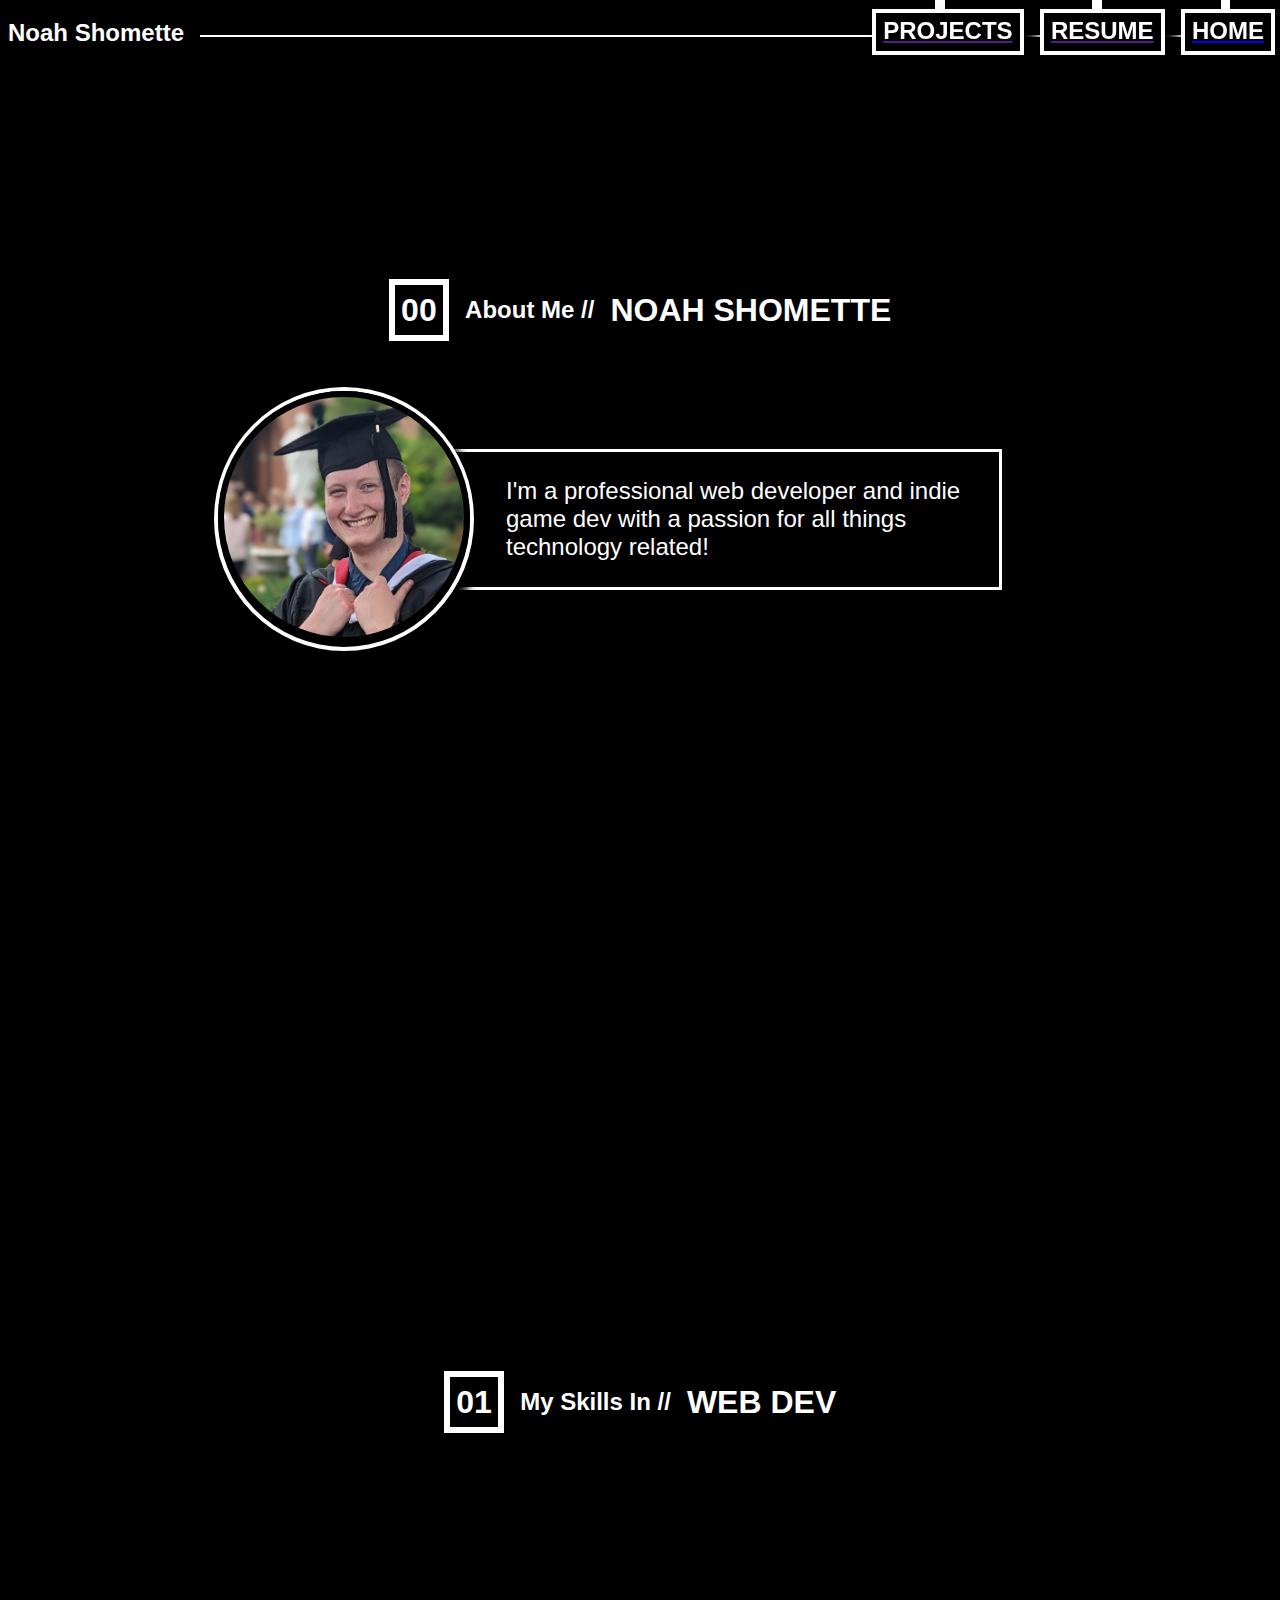
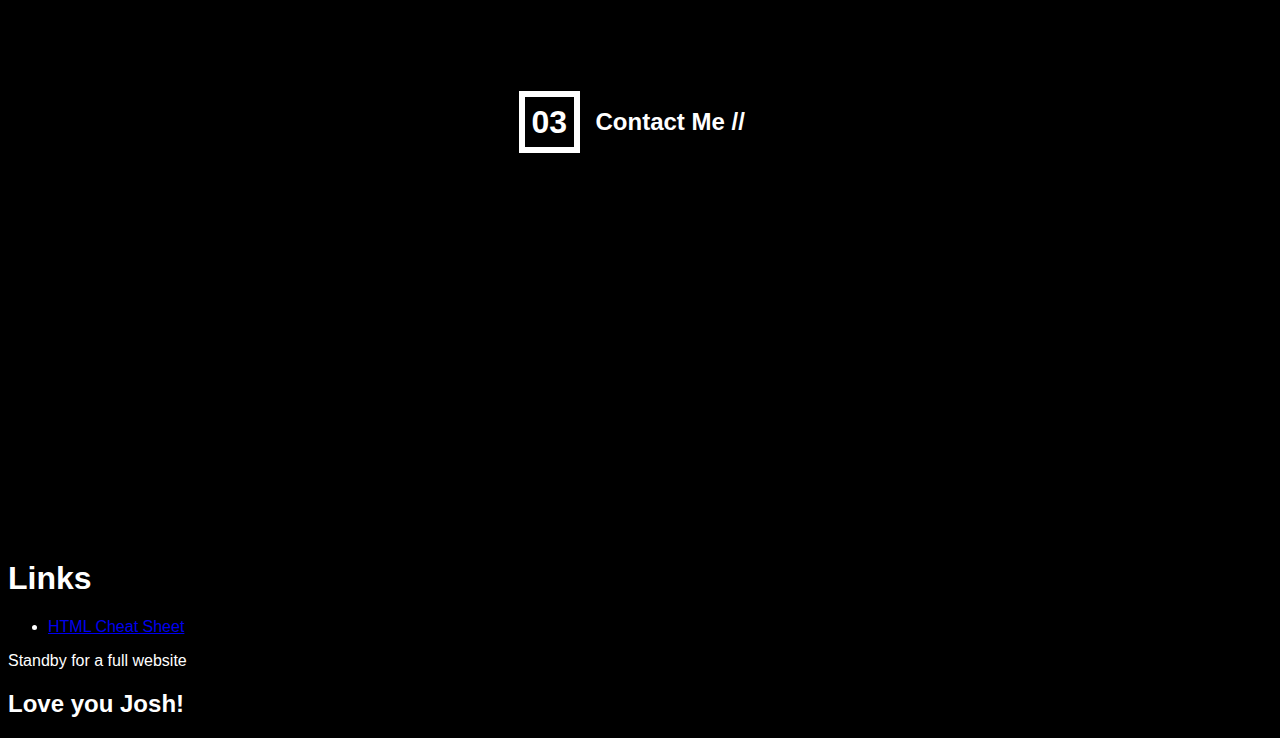
<file: Main/index.html>
<!DOCTYPE html>
<html>

<head>
    <link rel="stylesheet" type="text/css" href="styles.css">
    <title>Noah Shomette</title>
</head>

<body>
    <div class="defaultSpacer"></div>
    <div class="header">

        <div class="navName">Noah Shomette</div>
        <div id="navLineHolder">
            <div class="navbarLine"></div>
        </div>


        <div class="navbarButtons">

            <a href="index.html">
                <div class="navButton" id="Home">
                    <p>HOME</p>
                </div>
            </a>
            <div class="navSpacer"></div>
            <a href="">
                <div class="navButton" id="Resume">
                    <p>RESUME</p>
                </div>
            </a>
            <div class="navSpacer"></div>
            <a href="">
                <div class="navButton" id="Projects">
                    <p>PROJECTS </p>
                </div>
            </a>
        </div>




        <div class="defaultSpacer"></div>
    </div>


    <div class="body">

        <div class="sectionBody" id="00">
            <div class="sectionTitleHolder">
                <div class="sectionNumber">00</div>
                <div class="navSpacer"></div>
                <h3>About Me //</h3>
                <div class="navSpacer"></div>
                <h2>NOAH SHOMETTE</h2>
            </div>



            <div class="zeroZeroBodyHolder">
                <div class="mainPic">
                    <img src="Resources/Images/NoahShometteMainPic.jpeg" alt="A picture of Noah Shomette">
                </div>
                <div class="zerZeroContentHolder">
                    <p>I'm a professional web developer and indie game dev with a passion for all things technology related!</p>
                </div>
            </div>

        </div>

        <div class="sectionBodySpacer"></div>

        <div class="sectionBody" id="01">

            <div class="sectionTitleHolder">
                <div class="sectionNumber">01</div>
                <div class="navSpacer"></div>
                <h3>My Skills In //</h3>
                <div class="navSpacer"></div>
                <h1>WEB DEV</h1>
            </div>


        </div>

        <div class="sectionBodySpacer"></div>

        <div class="sectionBody" id="02">

            <div class="sectionTitleHolder">
                <div class="sectionNumber">02</div>
                <div class="navSpacer"></div>
                <h3>My Favorite Projects //</h3>
                <div class="navSpacer"></div>

            </div>


        </div>

        <div class="sectionBodySpacer"></div>

        <div class="sectionBody" id="03">

            <div class="sectionTitleHolder">
                <div class="sectionNumber">03</div>
                <div class="navSpacer"></div>
                <h3>Contact Me //</h3>
                <div class="navSpacer"></div>

            </div>

        </div>


    </div>

    <h1>Links</h1>
    <ul>
        <li><a href="html_cheat_sheet.html">HTML Cheat Sheet </a> </li>
    </ul>
    <p>Standby for a full website</p>
    <p></p>

    <section>
        <h2>Love you Josh!</h2>
    </section>
</body>

</html>
</file>
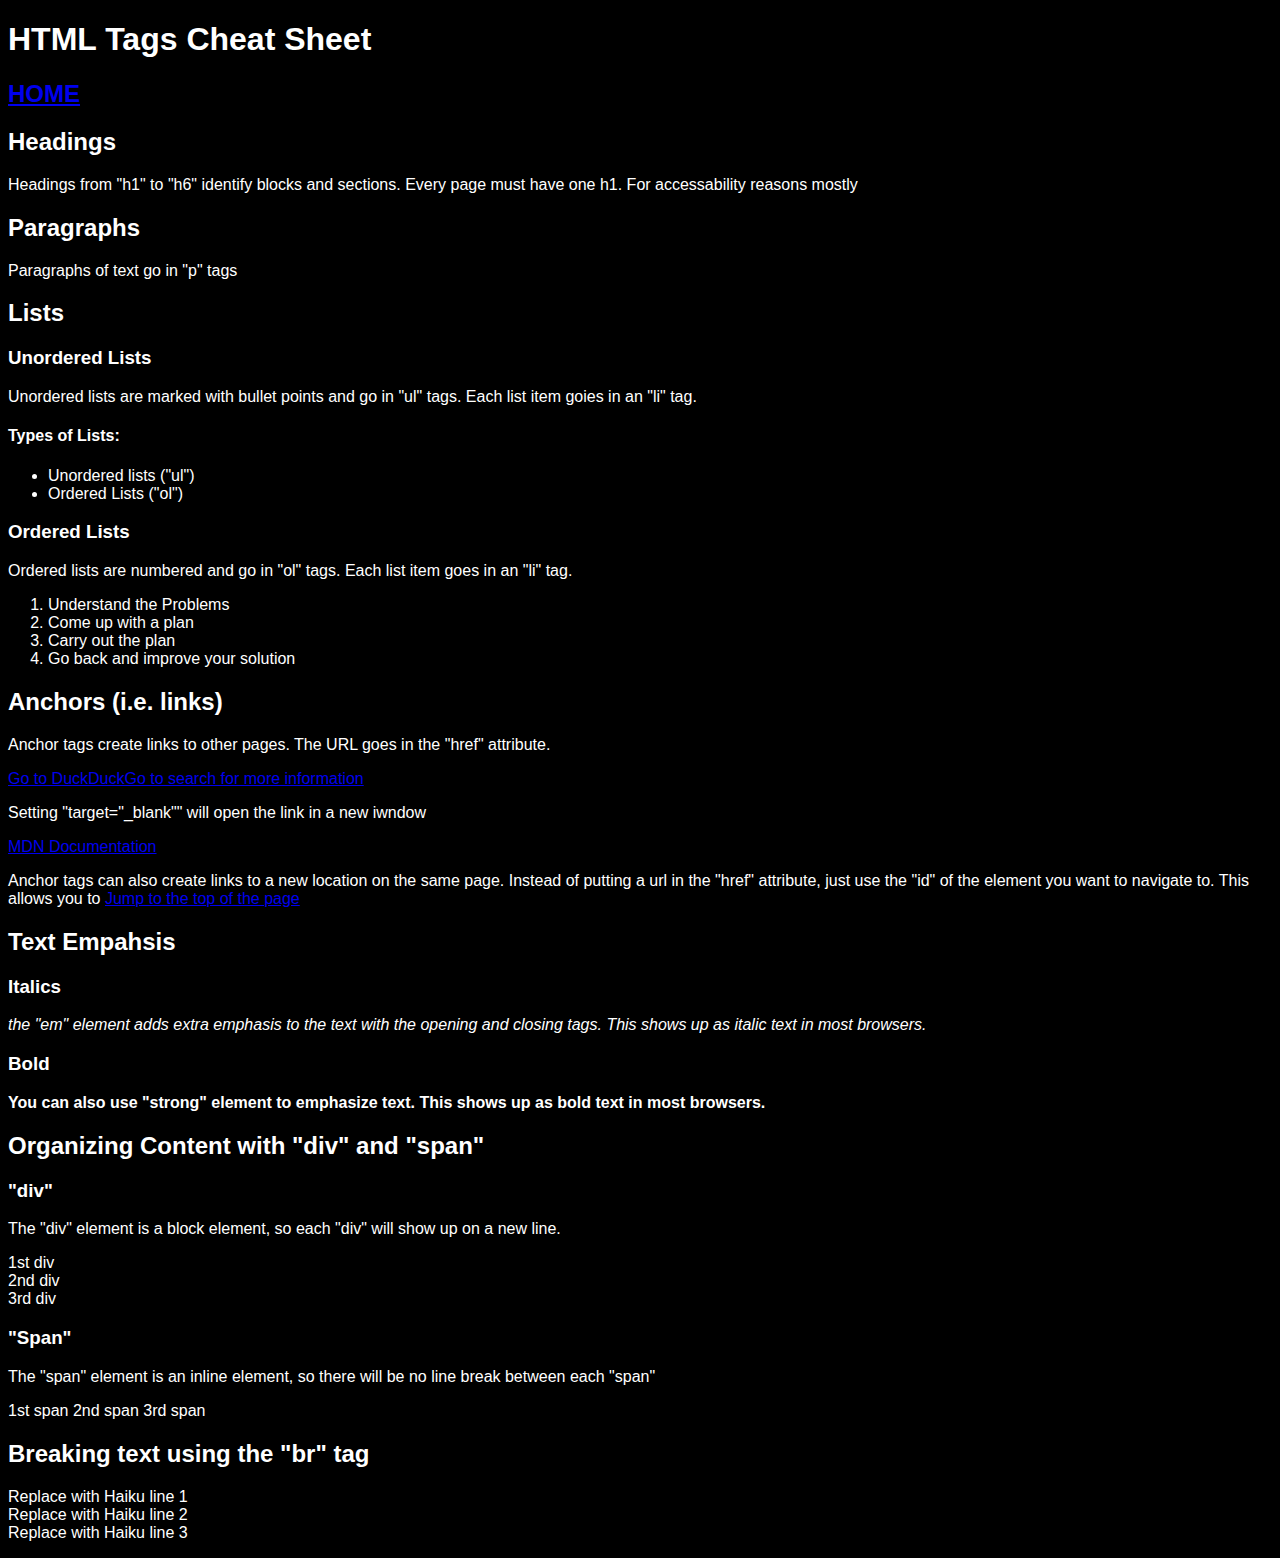
<file: Main/html_cheat_sheet.html>
<!DOCTYPE html>
<!--[if lt IE 7]>      <html class="no-js lt-ie9 lt-ie8 lt-ie7"> <![endif]-->
<!--[if IE 7]>         <html class="no-js lt-ie9 lt-ie8"> <![endif]-->
<!--[if IE 8]>         <html class="no-js lt-ie9"> <![endif]-->
<!--[if gt IE 8]>      <html class="no-js"> <!--<![endif]-->
<html>
    <head>
        <meta charset="utf-8">
        <meta http-equiv="X-UA-Compatible" content="IE=edge">
        <title>HTML Cheat Sheet</title>
        <meta name="description" content="">
        <meta name="viewport" content="width=device-width, initial-scale=1">
        <link rel="stylesheet" href="styles.css">
    </head>
    <body>
        <h1 id="top-of-page">HTML Tags Cheat Sheet</h1>
        <h2><a href="index.html">HOME</a></h2>
        <h2>Headings</h2>
        <p>Headings from "h1" to "h6" identify blocks and sections. Every page must have one h1. For accessability reasons mostly</p>

        <h2>Paragraphs</h2>
        <p>Paragraphs of text go in "p" tags</p>

        <h2>Lists</h2>
        <h3>Unordered Lists</h3>
            <p>Unordered lists are marked with bullet points and go in "ul" tags. Each list item goies in an "li" tag.</p>
        <h4>Types of Lists:</h4>
        <ul>
            <li>Unordered lists ("ul")</li>
            <li>Ordered Lists ("ol")</li>
        </ul>


        <h3>Ordered Lists</h3>
        <p>Ordered lists are numbered and go in "ol" tags. Each list item goes in an "li" tag.</p>
        <ol>
            <li>Understand the Problems</li>
            <li>Come up with a plan</li>
            <li>Carry out the plan</li>
            <li>Go back and improve your solution</li>

        </ol>

        <h2>Anchors (i.e. links)</h2>
        <p>Anchor tags create links to other pages. The URL goes in the "href" attribute.</p>

        <a href="https://duckduckgo.com"> Go to DuckDuckGo to search for more information</a>
        <p>Setting "target="_blank"" will open the link in a new iwndow</p>
        <a href="https://developer.mozilla.org/en-US/docs/Web/HTML/Element/a" target="_blank"> MDN Documentation</a>
        <p>Anchor tags can also create links to a new location on the same page. 
            Instead of putting a url in the "href" attribute, just use the "id" of the element you want to navigate to. 
            This allows you to <a href="#top-of-page">Jump to the top of the page</a></p>

            <h2>Text Empahsis</h2>
            <h3>Italics</h3>
            <em>the "em" element adds extra emphasis to the text with the opening and closing tags. This shows up as italic text in most browsers.</em>
            <h3>Bold</h3>
            <strong>You can also use "strong" element to emphasize text. This shows up as bold text in most browsers.</strong>

            <h2>Organizing Content with "div" and "span"</h2>
            <h3>"div"</h3>
            <p>The "div" element is a block element, so each "div" will show up on a new line.</p>
            <div>1st div</div>
            <div>2nd div</div>
            <div>3rd div</div>

            <h3>"Span"</h3>
            <p>The "span" element is an inline element, so there will be no line break between each "span"</p>
            <span>1st span</span>
            <span>2nd span</span>
            <span>3rd span</span>

            <h2>Breaking text using the "br" tag</h2>
            <p>
                Replace with Haiku line 1 <br>
                Replace with Haiku line 2 <br>
                Replace with Haiku line 3 <br>
            </p>
            

        <script src="" async defer></script>
    </body>
</html>
</file>
<file: Main/styles.css>
body {
    background-color: black;
    font-family: 'Rockwell', Tahoma, Geneva, Verdana, sans-serif;
    color: white;

    --default-background-color: black;
    --default-foreground-color: white;

}






.defaultSpacer {
    width: 100%;
    height: .7em;

}

.sectionBodySpacer {
    width: 100%;
    height: 10em;
}

.header {

    position: relative;
}

#navLineHolder {

    position: absolute;
    top: 1em;
    width: 100%;
    overflow: hidden;

}

.navbarLine {
    background-color: white;
    width: 100%;
    height: 2px;
    margin-left: 12em;
}

.navName {
    font-weight: bolder;
    font-size: x-large;
}

.navbarButtons {
    width: 99%;
    top: 1%;
    display: flex;
    position: fixed;
    flex-direction: row-reverse;
    justify-content: flex-start;
}

.navSpacer {
    content: " ";
    width: 1em;
    height: fit-content;
}

.navButton {
    text-decoration: none;
    color: white;
    font-weight: bolder;
    font-size: x-large;
    padding: .3em;
    background-color: black;
    border: .2em solid white;
    width: fit-content;
    height: 1em;
    box-shadow: .5em .5em .5em black;
}

.navButton p {
    position: relative;
    top: -1.3em;
    padding: 0;
    margin: 0;
}

.navButton::before {
    position: relative;
    z-index: -1;
    content: "";
    top: -1.7em;
    left: 40%;
    padding: .2em;
    background-color: white;
    width: fit-content;
    height: 10em;
}


.navButton:hover {
    position: relative;
    margin-top: 20;

    top: 10px;
    transition-duration: 1s;
}

.body {
    display: flex;
    justify-content: center;
    align-items: center;
    flex-direction: column;

    width: 100%;
}

.sectionBody {
    display: flex;
    width: 80%;
    height: 50em;
    justify-content: center;
    align-items: center;
    flex-direction: column;

}

.sectionBody h3{
    font-size: x-large;
}
.sectionBody h2{
    font-size: xx-large;
}

.sectionTitleHolder {
    display: flex;
    align-items: center;
    padding-bottom: 2em;
}

.sectionNumber {
    background-color: black;
    border: .2em solid white;
    padding: .2em;
    font-weight: bolder;
    font-size: xx-large;
}

.zeroZeroBodyHolder {
    display: flex;
    flex-direction: row;
    justify-content: center;
    align-items: center;
}

.mainPic {
    border-radius: 100%;
    width: fit-content;
    height: fit-content;
    border: .3em solid white;
    box-shadow: .5em .5em .5em black;
    background-color: black;
    z-index: 1;
}

.mainPic img {
    width: 15em;
    height: auto;
    border-radius: 100%;
    border: .4em solid black;
}

.zerZeroContentHolder {
    position: relative;
    width: 30em;
    height: fit-content;
    border: .2em solid white;
    padding: .1em .8em .1em 5.8em;
    left: -4em;
    z-index: -1;
}

.zerZeroContentHolder p {
    font-size: x-large;
}
</file>
